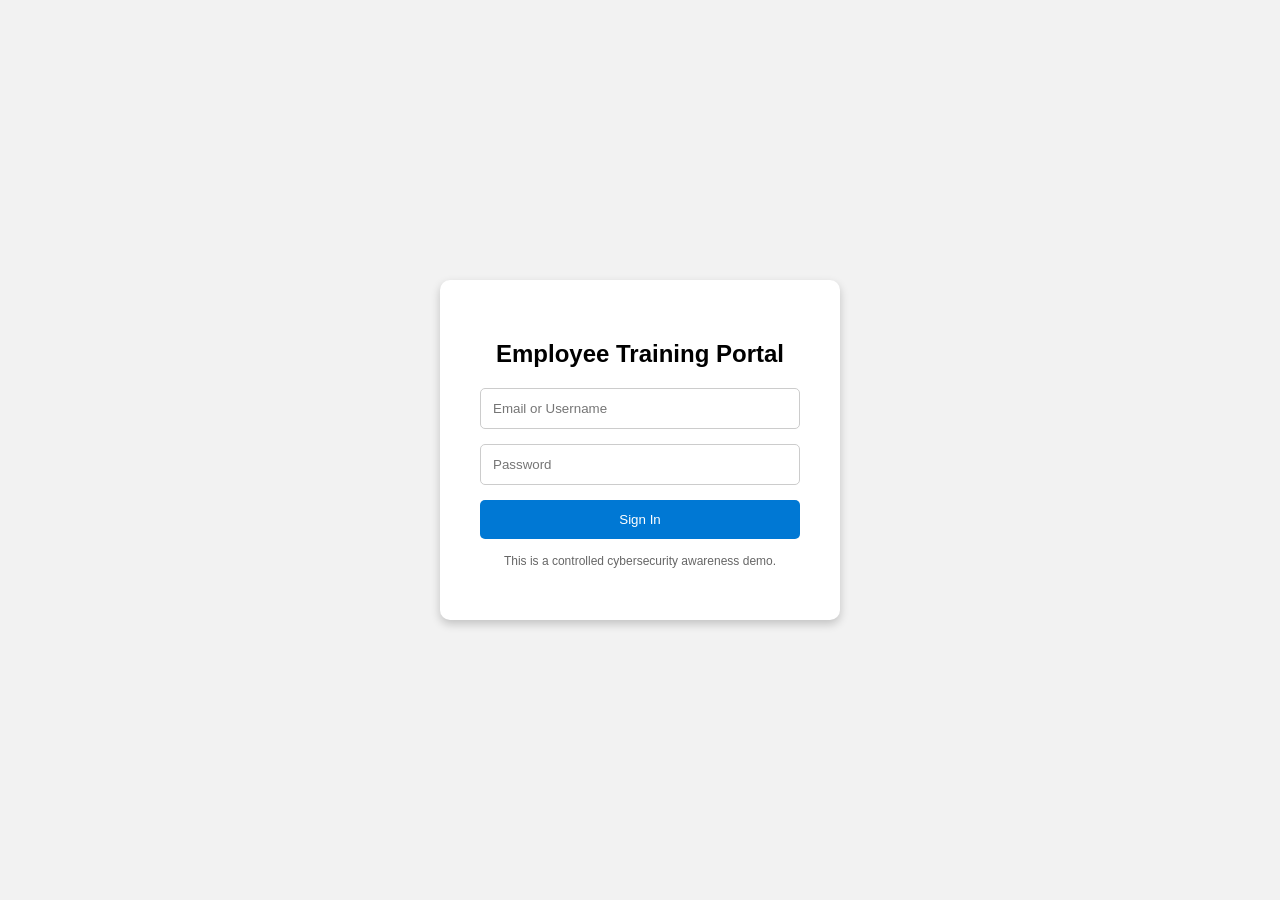
<file: index.html>
<!DOCTYPE html>
<html lang="en">
<head>
  <meta charset="UTF-8" />
  <meta name="viewport" content="width=device-width, initial-scale=1.0" />
  <title>Training Portal Login</title>
  <link rel="stylesheet" href="style.css" />
</head>
<body>
  <div class="login-container">
    <div class="login-box">
      <h2>Employee Training Portal</h2>

      <form id="loginForm">
        <input type="text" id="username" placeholder="Email or Username" required />

        <input type="password" id="password" placeholder="Password" required />

        <button type="submit">Sign In</button>
      </form>

      <p class="notice">
        This is a controlled cybersecurity awareness demo.
      </p>
    </div>
  </div>

  <script src="script.js"></script>
</body>
</html>
</file>
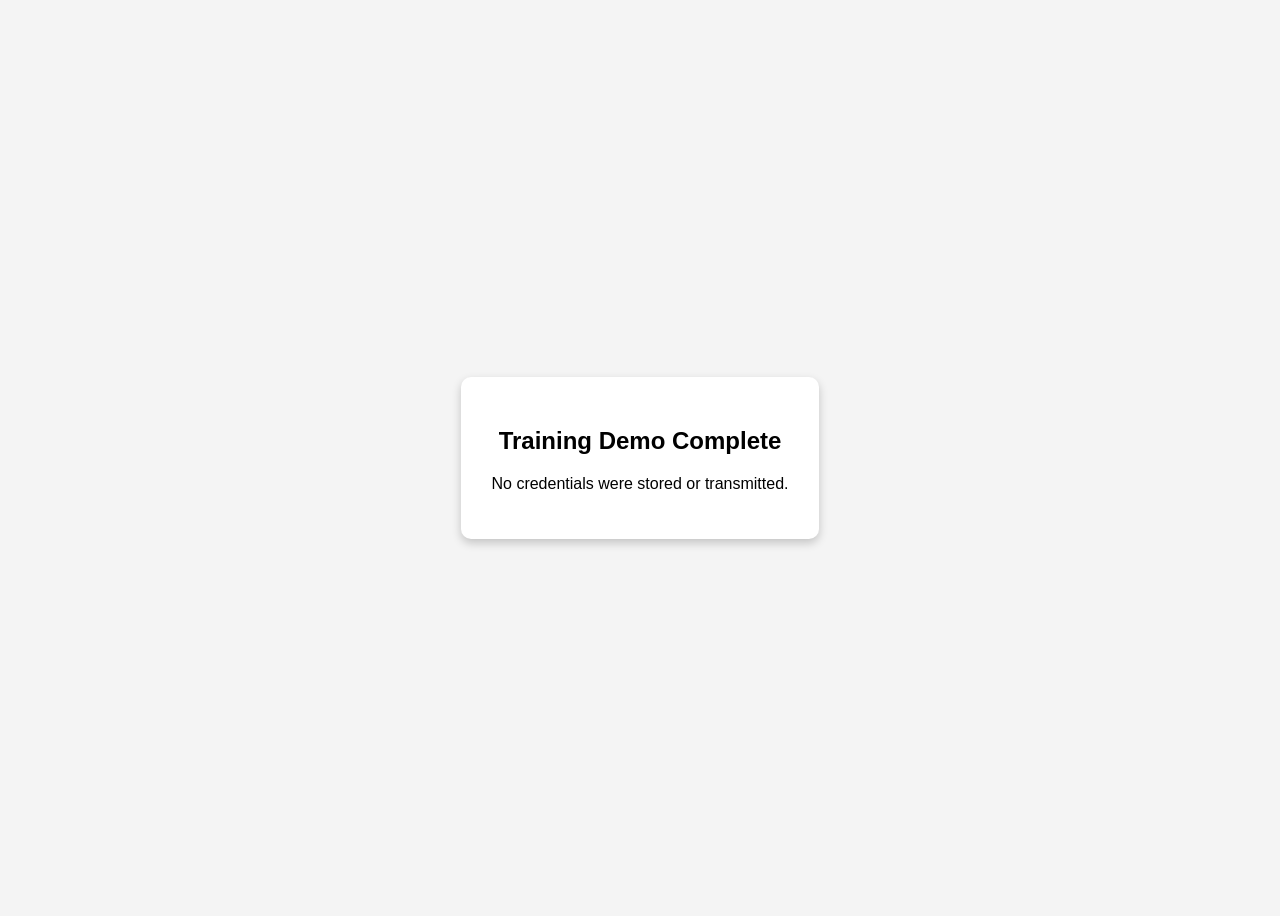
<file: success.html>
<!DOCTYPE html>
<html lang="en">
<head>
  <meta charset="UTF-8">
  <meta name="viewport" content="width=device-width, initial-scale=1.0">
  <title>Login Successful</title>
  <style>
    body {
      font-family: Arial, sans-serif;
      display: flex;
      justify-content: center;
      align-items: center;
      height: 100vh;
      background: #f4f4f4;
    }

    .box {
      background: white;
      padding: 30px;
      border-radius: 10px;
      box-shadow: 0 4px 10px rgba(0,0,0,0.2);
      text-align: center;
    }
  </style>
</head>
<body>
  <div class="box">
    <h2>Training Demo Complete</h2>
    <p>No credentials were stored or transmitted.</p>
  </div>
</body>
</html>
</file>
<file: style.css>
body {
  margin: 0;
  font-family: Arial, sans-serif;
  background: #f2f2f2;
  display: flex;
  justify-content: center;
  align-items: center;
  height: 100vh;
}

.login-container {
  width: 100%;
  display: flex;
  justify-content: center;
}

.login-box {
  background: white;
  padding: 40px;
  border-radius: 10px;
  width: 320px;
  box-shadow: 0 4px 10px rgba(0,0,0,0.2);
}

.login-box h2 {
  text-align: center;
  margin-bottom: 20px;
}

input {
  width: 100%;
  padding: 12px;
  margin-bottom: 15px;
  border: 1px solid #ccc;
  border-radius: 5px;
  box-sizing: border-box;
}

button {
  width: 100%;
  padding: 12px;
  background: #0078d4;
  color: white;
  border: none;
  border-radius: 5px;
  cursor: pointer;
}

button:hover {
  opacity: 0.95;
}

.notice {
  margin-top: 15px;
  font-size: 12px;
  color: #666;
  text-align: center;
}
</file>
